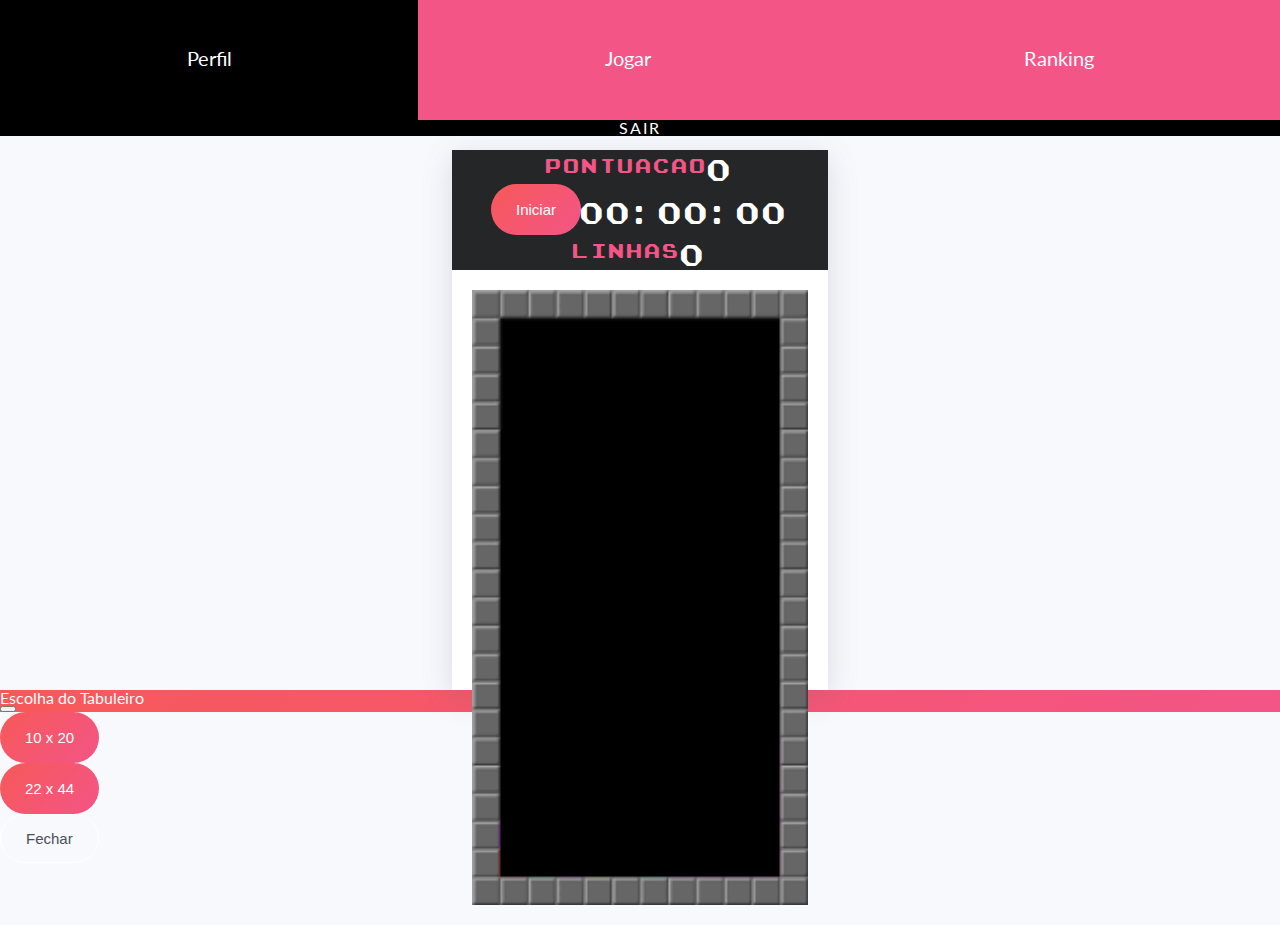
<file: screens/game/game.html>
<html>

<head>

    <!-- BOOTSTRAP -->
    <link href="https://cdn.jsdelivr.net/npm/bootstrap@5.3.1/dist/css/bootstrap.min.css" rel="stylesheet"
        integrity="sha384-4bw+/aepP/YC94hEpVNVgiZdgIC5+VKNBQNGCHeKRQN+PtmoHDEXuppvnDJzQIu9" crossorigin="anonymous">

    <!-- BOOTSTRAP -->
    <script src="https://cdn.jsdelivr.net/npm/bootstrap@5.3.1/dist/js/bootstrap.bundle.min.js"
        integrity="sha384-HwwvtgBNo3bZJJLYd8oVXjrBZt8cqVSpeBNS5n7C8IVInixGAoxmnlMuBnhbgrkm"
        crossorigin="anonymous"></script>

    <link rel='stylesheet' type='text/css' media='screen' href='game.css'>

    <!-- Globals -->
    <link rel='stylesheet' type='text/css' media='screen' href='../../css/main.css'>
    <link rel='stylesheet' type='text/css' media='screen' href='../../css/reset.css'>

</head>

<body>
    <nav class="main-nav">
        <div class="row h-100">
            <div class="col-md-10 p-0">
                <ul class="navbar">
                    <li><a href="../perfil/perfil.html">Perfil</a></li>
                    <li><a href="#">Jogar</a></li>
                    <li><a href="../ranking/ranking.html">Ranking</a></li>
                </ul>
            </div>
            <div class="col-md-2 off align-all-center">
                <a href="../../index.html">Sair</a>
            </div>
        </div>
    </nav>
    <div class="container-sm game-container">
        <div class="game-content w-100">
            <div class="game-nav">
                <div class="row p-4 h-100">
                    <div class="col-sm-4 align-all-center flex-column">
                        <h3>Pontuacao</h3>
                        <p id="score">0</p>
                    </div>
                    <div class="col align-all-center flex-column">
                        <!-- data-bs-target="#tabGame" -->
                        <button id="playbutton" class="standard-button w-100" data-bs-toggle="modal"
                            data-bs-target="#tabGame">Iniciar</button>
                        <p id="timer">00:00:00</p>
                    </div>
                    <div class="col-sm-4 align-all-center flex-column">
                        <h3>Linhas</h3>
                        <p id="lines">0</p>
                    </div>
                </div>
            </div>
            <div class="align-all-center">
                <div id="wrapper">
                    <div id="game-container">
                        <img src="../../assets/game/background.png" id="background">
                        <canvas id="game-canvas"></canvas>
                    </div>
                </div>
            </div>
        </div>
    </div>

    <!-- MODAL DE TABULEIRO -->
    <div class="modal fade" id="tabGame" data-bs-backdrop="static" data-bs-keyboard="false" tabindex="-1"
        aria-labelledby="staticBackdropLabel" aria-hidden="true">
        <div class="modal-dialog">
            <div class="modal-content">
                <div class="modal-header">
                    <h1 class="modal-title fs-5" id="staticBackdropLabel">Escolha do Tabuleiro</h1>
                    <button type="button" class="btn-close" data-bs-dismiss="modal" aria-label="Close"></button>
                </div>
                <div class="modal-body">
                    <div class="row p-4">
                        <button class="standard-button " data-bs-dismiss="modal" onclick="playButtonClicked()"> 10 x
                            20</button>
                    </div>
                    <div class="row p-4">
                        <button class="standard-button " data-bs-dismiss="modal" onclick="playButtonClicked(true)"> 22 x
                            44</button>
                    </div>
                </div>
                <div class="modal-footer">
                    <button type="button" class="outlined-button border" data-bs-dismiss="modal">Fechar</button>
                </div>
            </div>
        </div>
    </div>

    <script src="../../js/tetris.js"></script>
    <script src="../../js/controller.js"></script>
    <script src="../../js/render.js"></script>
    <script src="../../js/timer.js"></script>
</body>

</html>
</file>
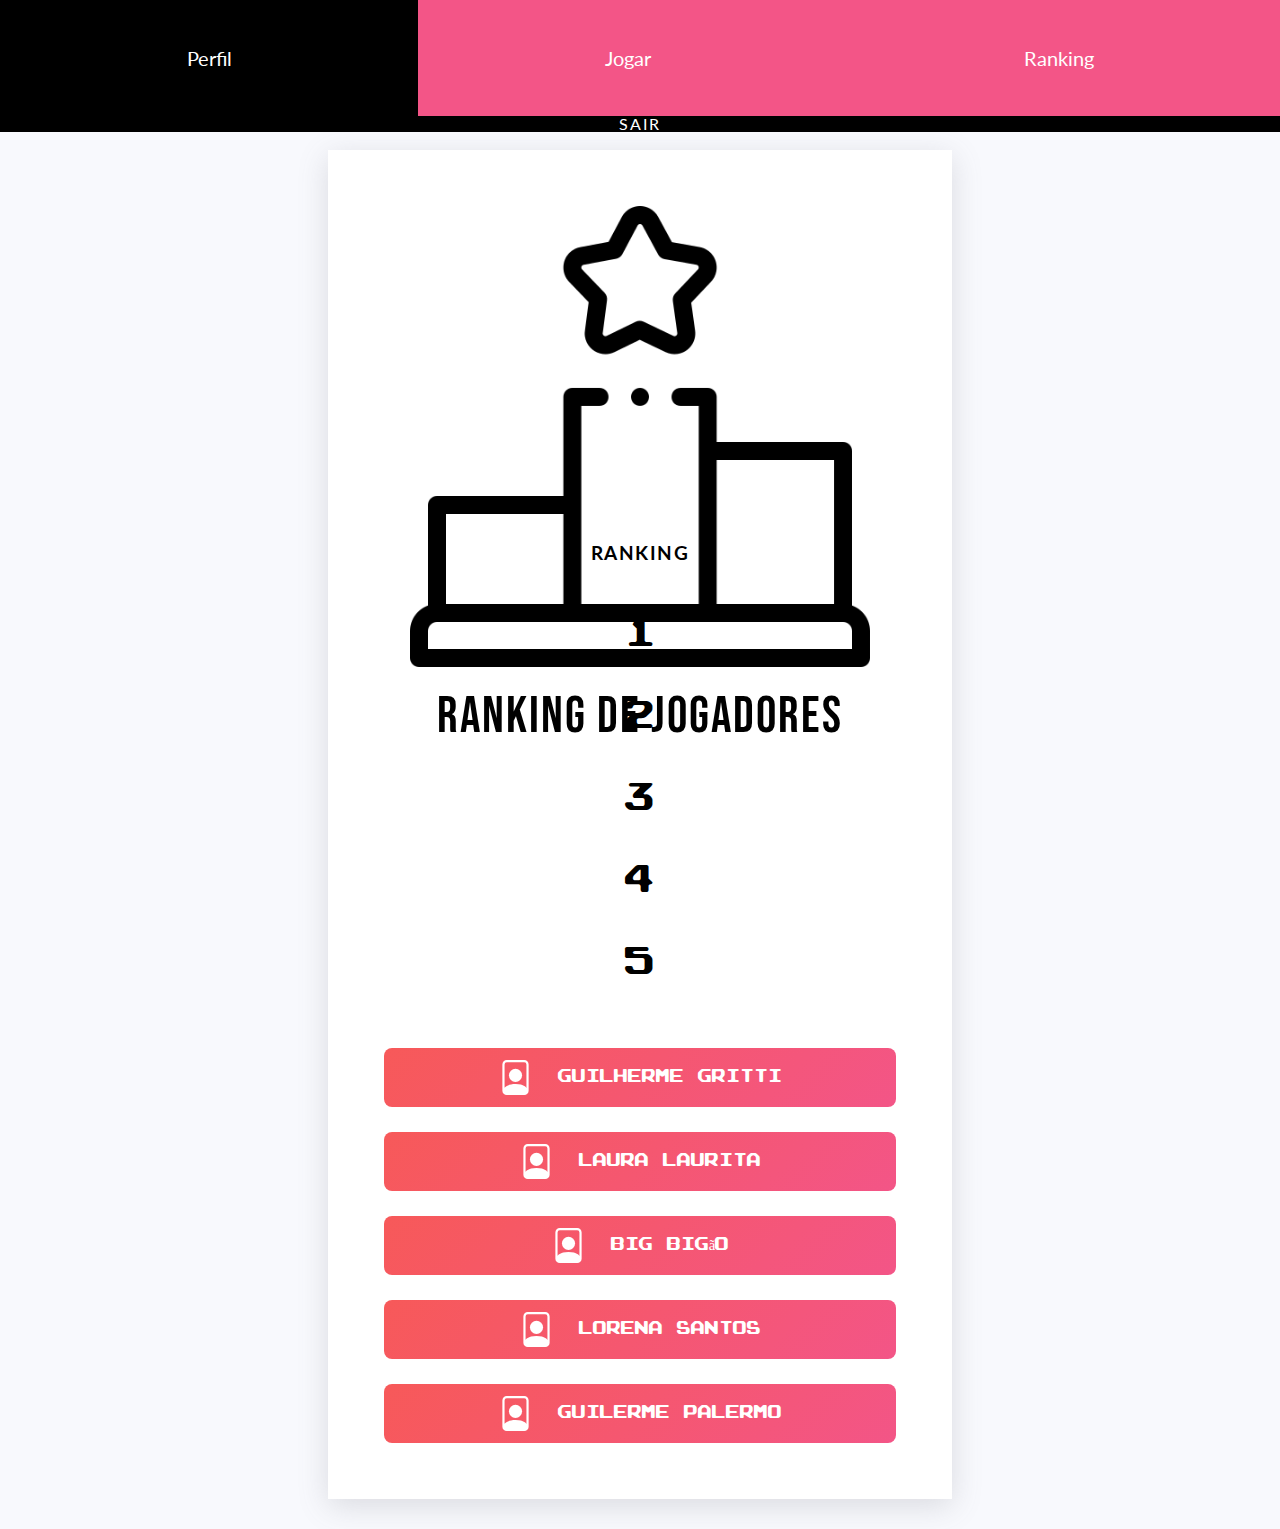
<file: screens/ranking/ranking.html>
<!DOCTYPE html>
<html lang="pt-BR">

<head>
    <meta charset='utf-8'>
    <meta http-equiv='X-UA-Compatible' content='IE=edge'>
    <!-- BOOTSTRAP -->
    <link href="https://cdn.jsdelivr.net/npm/bootstrap@5.3.1/dist/css/bootstrap.min.css" rel="stylesheet"
        integrity="sha384-4bw+/aepP/YC94hEpVNVgiZdgIC5+VKNBQNGCHeKRQN+PtmoHDEXuppvnDJzQIu9" crossorigin="anonymous">
    <title>Tetris | Ranking</title>
    <meta name='viewport' content='width=device-width, initial-scale=1'>

    <!-- Globals -->
    <link rel='stylesheet' type='text/css' media='screen' href='../../css/main.css'>
    <link rel='stylesheet' type='text/css' media='screen' href='../../css/reset.css'>

    <link rel='stylesheet' type='text/css' media='screen' href='ranking.css'>

    <!-- BOOTSTRAP -->
    <script src="https://cdn.jsdelivr.net/npm/bootstrap@5.3.1/dist/js/bootstrap.bundle.min.js"
        integrity="sha384-HwwvtgBNo3bZJJLYd8oVXjrBZt8cqVSpeBNS5n7C8IVInixGAoxmnlMuBnhbgrkm"
        crossorigin="anonymous"></script>

</head>

<body>
    <nav class="main-nav">
        <div class="row h-100">
            <div class="col-md-10 p-0">
                <ul class="navbar">
                    <li><a href="../perfil/perfil.html">Perfil</a></li>
                    <li><a href="../game/game.html">Jogar</a></li>
                    <li><a href="#">Ranking</a></li>
                </ul>
            </div>
            <div class="col-md-2 off align-all-center">
                <a href="../../index.html">Sair</a>
            </div>
        </div>
    </nav>
    <div class="container-sm ranking-container">
        <div class="ranking-content">
            <div class="row ranking-title">
                <div class="col-sm-4 h-100 align-all-center">
                    <img src="../../assets/img/ranking-icon.png" alt="Logo Tetris">
                </div>
                <div class="col-sm-8 align-all-center h-100">
                    <h2>Ranking de Jogadores</h2>
                </div>
            </div>
            <div class="row ranking-body ">
                <div class="col-sm-4 ranking-number">
                    <h3>Ranking</h3>
                    <h2>1</h2>
                    <h2>2</h2>
                    <h2>3</h2>
                    <h2>4</h2>
                    <h2>5</h2>
                </div>
                <div class="col-sm-8 ranking-players">
                    <div class="ranking-card mt">
                        <svg xmlns="http://www.w3.org/2000/svg" fill="currentColor" class="bi bi-file-person"
                            viewBox="0 0 16 16">
                            <path
                                d="M12 1a1 1 0 0 1 1 1v10.755S12 11 8 11s-5 1.755-5 1.755V2a1 1 0 0 1 1-1h8zM4 0a2 2 0 0 0-2 2v12a2 2 0 0 0 2 2h8a2 2 0 0 0 2-2V2a2 2 0 0 0-2-2H4z" />
                            <path d="M8 10a3 3 0 1 0 0-6 3 3 0 0 0 0 6z" />
                        </svg>
                        <p>Guilherme Gritti</p>
                    </div>
                    <div class="ranking-card">
                        <svg xmlns="http://www.w3.org/2000/svg" fill="currentColor" class="bi bi-file-person"
                            viewBox="0 0 16 16">
                            <path
                                d="M12 1a1 1 0 0 1 1 1v10.755S12 11 8 11s-5 1.755-5 1.755V2a1 1 0 0 1 1-1h8zM4 0a2 2 0 0 0-2 2v12a2 2 0 0 0 2 2h8a2 2 0 0 0 2-2V2a2 2 0 0 0-2-2H4z" />
                            <path d="M8 10a3 3 0 1 0 0-6 3 3 0 0 0 0 6z" />
                        </svg>
                        <p>Laura Laurita</p>
                    </div>
                    <div class="ranking-card">
                        <svg xmlns="http://www.w3.org/2000/svg" fill="currentColor" class="bi bi-file-person"
                            viewBox="0 0 16 16">
                            <path
                                d="M12 1a1 1 0 0 1 1 1v10.755S12 11 8 11s-5 1.755-5 1.755V2a1 1 0 0 1 1-1h8zM4 0a2 2 0 0 0-2 2v12a2 2 0 0 0 2 2h8a2 2 0 0 0 2-2V2a2 2 0 0 0-2-2H4z" />
                            <path d="M8 10a3 3 0 1 0 0-6 3 3 0 0 0 0 6z" />
                        </svg>
                        <p>Big Bigão</p>
                    </div>
                    <div class="ranking-card">
                        <svg xmlns="http://www.w3.org/2000/svg" fill="currentColor" class="bi bi-file-person"
                            viewBox="0 0 16 16">
                            <path
                                d="M12 1a1 1 0 0 1 1 1v10.755S12 11 8 11s-5 1.755-5 1.755V2a1 1 0 0 1 1-1h8zM4 0a2 2 0 0 0-2 2v12a2 2 0 0 0 2 2h8a2 2 0 0 0 2-2V2a2 2 0 0 0-2-2H4z" />
                            <path d="M8 10a3 3 0 1 0 0-6 3 3 0 0 0 0 6z" />
                        </svg>
                        <p>Lorena Santos</p>
                    </div>
                    <div class="ranking-card">
                        <svg xmlns="http://www.w3.org/2000/svg" fill="currentColor" class="bi bi-file-person"
                            viewBox="0 0 16 16">
                            <path
                                d="M12 1a1 1 0 0 1 1 1v10.755S12 11 8 11s-5 1.755-5 1.755V2a1 1 0 0 1 1-1h8zM4 0a2 2 0 0 0-2 2v12a2 2 0 0 0 2 2h8a2 2 0 0 0 2-2V2a2 2 0 0 0-2-2H4z" />
                            <path d="M8 10a3 3 0 1 0 0-6 3 3 0 0 0 0 6z" />
                        </svg>
                        <p>Guilerme Palermo</p>
                    </div>
                </div>
            </div>
        </div>

    </div>
</body>


</html>
</file>
<file: screens/game/game.css>
body {
    height: auto !important;
}

#wrapper {
    display: inline-block;
    margin: 20px;
}

#game-container {
    position: relative;
    display: inline-block;
}

#background {
    z-index: -1;
}

#game-canvas {
    position: absolute;
    z-index: 2;
}

.align-center {
    display: flex;
    justify-content: center;
    align-items: center;
}

.game-container {
    display: flex;
    flex-direction: column;
    align-items: center;
}

.game-content {
    margin-top: 30px;
    height: 60vh;
    box-shadow: rgba(100, 100, 111, 0.2) 0px 7px 29px 0px;
    background-color: #fff;
}

.game-nav {
    height: 120px;
    background-color: #252627;
}

.game-nav h3 {
    color: #f35587;
    font-family: "Arcade" !important;
    letter-spacing: 2px;
}

.game-nav p {
    color: #fff;
    letter-spacing: 2px;
    font-size: 24px;
    font-family: "Arcade" !important;
    text-align: center;

    margin-top: 10px;
}
</file>
<file: css/main.css>
/* Lato font  */
@import url('https://fonts.googleapis.com/css2?family=Lato:wght@300;400;700&display=swap');
@import url('https://fonts.googleapis.com/css2?family=Bebas+Neue&display=swap');

@font-face {
    font-family: "Arcade";
    src: url("../assets/font/ARCADE_R.TTF");
}

body {
    height: 100vh;
    width: 100vw;

    background-color: #f8f9fd;
    font-family: 'Lato', sans-serif !important;

    overflow-x: hidden;
}

h1, h2, h3, h4, h5, h6, p {
    font-family: 'Lato', sans-serif !important;
}

.align-all-center {
    display: flex;
    align-items: center;
    justify-content: center;
}

.border {
    border: 1px solid #495057;
    color: #495057 !important;
}

.outlined-button {
    background-color: transparent;

    border: 1px solid #fff;
    border-radius: 50px;

    color: #fff;

    padding: 15px 25px;
    cursor: pointer;
    font-size: 15px;

    transition: 0.4s;
}

.standard-button {
    border: none;
    border-radius: 50px;

    color: #fff;

    padding: 17px 25px;
    cursor: pointer;
    font-size: 15px;

    transition: 0.4s;

    text-decoration: none;

    background: linear-gradient(135deg, #f75959 0%, #f35587 100%);
}

.outlined-button:hover {
    background-color: #fff;
    color: #000;
}

.input-label {
    text-transform: uppercase;

    margin-bottom: 0.5rem;
    letter-spacing: 1px;

    color: #000;
    font-size: 12px;
    font-weight: 700;
    line-height: 1.8;
}

.input-main {
    background-color: #f2f2f2;
    border-radius: 50px;

    color: #495057;
    border: none;

    padding: 15px 25px;
    margin-bottom: 1rem;
}

form input:focus {
    border: none !important;
}

.modal-content {
    font-family: 'Lato', sans-serif !important;
}

.modal-header {
    background: linear-gradient(135deg, #f75959 0%, #f35587 100%);
    color: #fff;
}

.modal-header button {
    color: #fff;
}

.main-nav {
    width: 100%;
    height: 120px;
    background-color: #f35587;
}

.main-nav .navbar {
    width: 85%;
}

.main-nav .off {
    background-color: #000;
    color: #fff;
    font-size: 16px;
    letter-spacing: 2px;

    transition: 0.6s;
}

.main-nav .off:hover {
    background-color: #f35587;
    cursor: pointer;
}

.main-nav .off a {
    text-transform: uppercase;
    text-decoration: none;
    color: #fff;
}

.main-nav ul.navbar {
    list-style-type: none;
    margin: 0;
    padding: 0;
    overflow: hidden;
    display: flex;
    justify-content: space-around;

    width: 100%;
    height: 100%;
}

.main-nav ul.navbar li a {
    margin: 0;
    display: block;
    padding: 3rem;

    height: 100%;

    text-align: center;
    text-decoration: none;

    transition: 0.8s;
    text-decoration: none;

    color: #fff;
    text-align: center;

    font-size: 20px;
}

.main-nav li {
    height: 100%;
    flex-grow: 1;
}

.main-nav ul.navbar li a:hover {
    background-color: #000;
}
</file>
<file: screens/ranking/ranking.css>
.ranking-container {
    display: flex;
    flex-direction: column;
    align-items: center;
    justify-content: center;
}

.ranking-content {
    margin-top: 30px;
    margin-bottom: 30px;
    height: auto;
    box-shadow: rgba(100, 100, 111, 0.2) 0px 7px 29px 0px;
    background-color: #fff;
}

.ranking-title {
    height: 25vh;

    padding: 3.5rem;
}

.ranking-title img {
    width: 90%;
    height: 100%;
}

.ranking-title h2 {
    font-size: 3.2rem;

    text-align: center;

    text-transform: uppercase;
    letter-spacing: 2px;

    margin-top: 1.5rem;

    font-family: 'Bebas Neue', sans-serif !important;
}

.ranking-body {
    padding: 3.5rem;
}

.ranking-body h3 {
    font-weight: 700;
    font-size: 1.2rem;
    margin-bottom: 1rem;

    text-align: center;
    text-transform: uppercase;
    letter-spacing: 1.5px;
}

.ranking-number {
    display: flex;
    flex-direction: column;
    gap: 30px;
}

.ranking-number h2 {
    font-family: "Arcade" !important;
    font-size: 2rem;
    text-align: center;

    padding: 10px;
}

.ranking-players {
    display: flex;
    flex-direction: column;
    gap: 25px;
}

.ranking-card {
    border-radius: 8px;

    background: linear-gradient(135deg, #f75959 0%, #f35587 100%);

    padding: 12px;
    display: flex;
    gap: 25px;

    justify-content: center;
    align-items: center;
}

.ranking-card p {
    font-family: "Arcade" !important;
    font-size: 0.925rem;
    color: white;
}

.ranking-card svg {
    width: 35px;
    height: 35px;

    color: #fff;
}

.mt {
    margin-top: 60px;
}
</file>
